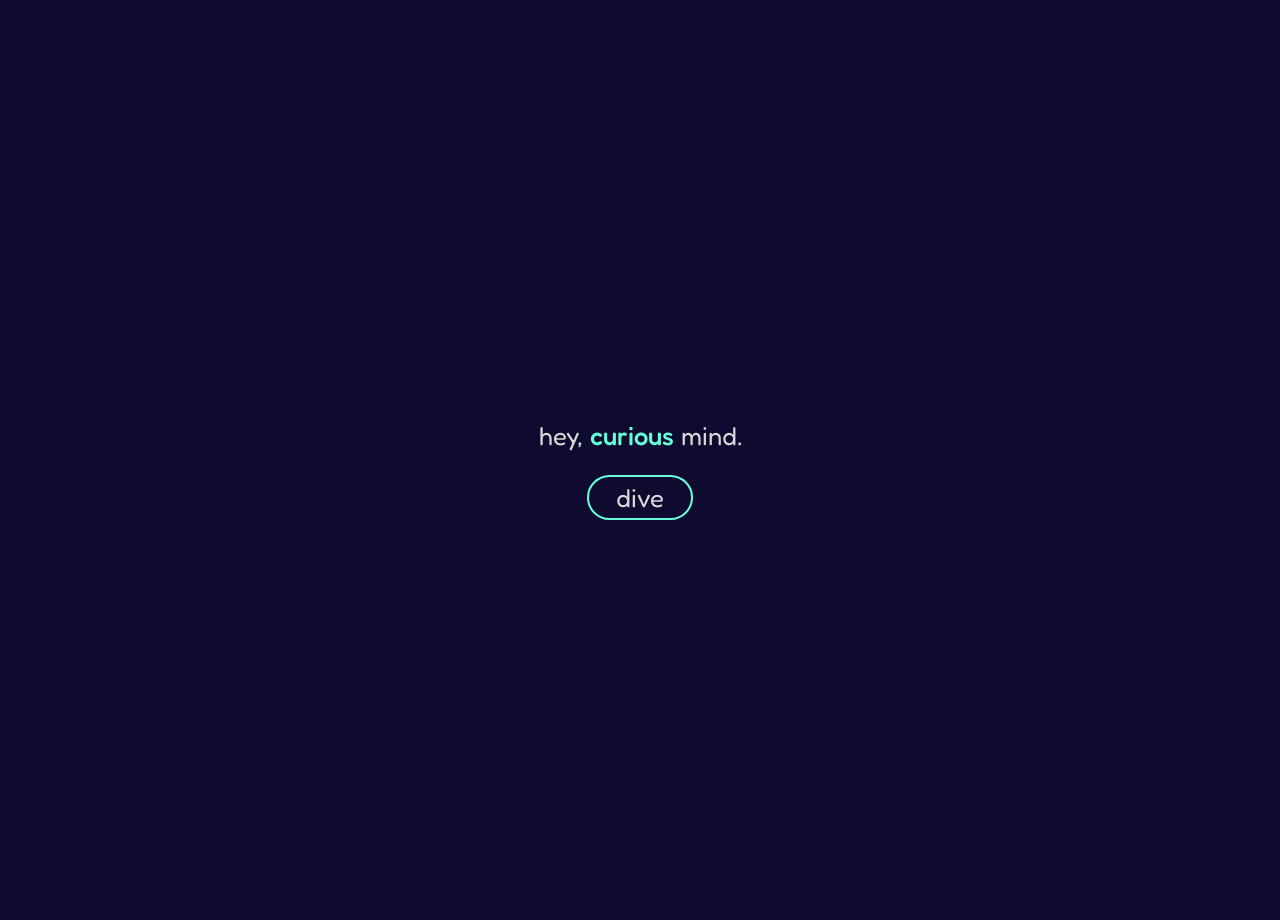
<file: index.html>
<!DOCTYPE html>
<html lang="en">
  <head>
    <meta charset="UTF-8" />
    <meta name="viewport" content="width=device-width, initial-scale=1.0" />
    <link rel="stylesheet" href="./style.css" />
    <link
      href="https://fonts.googleapis.com/css2?family=Poppins:wght@100;200;300;400;500;600;700;800;900&display=swap"
      rel="stylesheet"
    />
    <link rel="preconnect" href="https://fonts.googleapis.com" />
    <link rel="preconnect" href="https://fonts.gstatic.com" crossorigin />
    <link
      href="https://fonts.googleapis.com/css2?family=Fredoka:wght@300..700&display=swap"
      rel="stylesheet"
    />
    <link rel="icon" href="./imgs/website.png" />

    <title>Shahin</title>
  </head>
  <body>
    <main class="hero-intro">
      <h1>hey, <span class="highlight">curious</span> mind.</h1>
      <a href="./portfolio.html"><button>dive</button></a>
    </main>
    <script>
      const button = document.querySelector("button");
      const hero = document.querySelector(".hero-intro");

      button.addEventListener("click", function (e) {
        e.preventDefault(); // prevent instant jump
        hero.classList.add("fade-out");

        setTimeout(() => {
          window.location.href = button.parentElement.getAttribute("href");
        }, 1000); // match fadeOut duration
      });
    </script>
  </body>
</html>
</file>
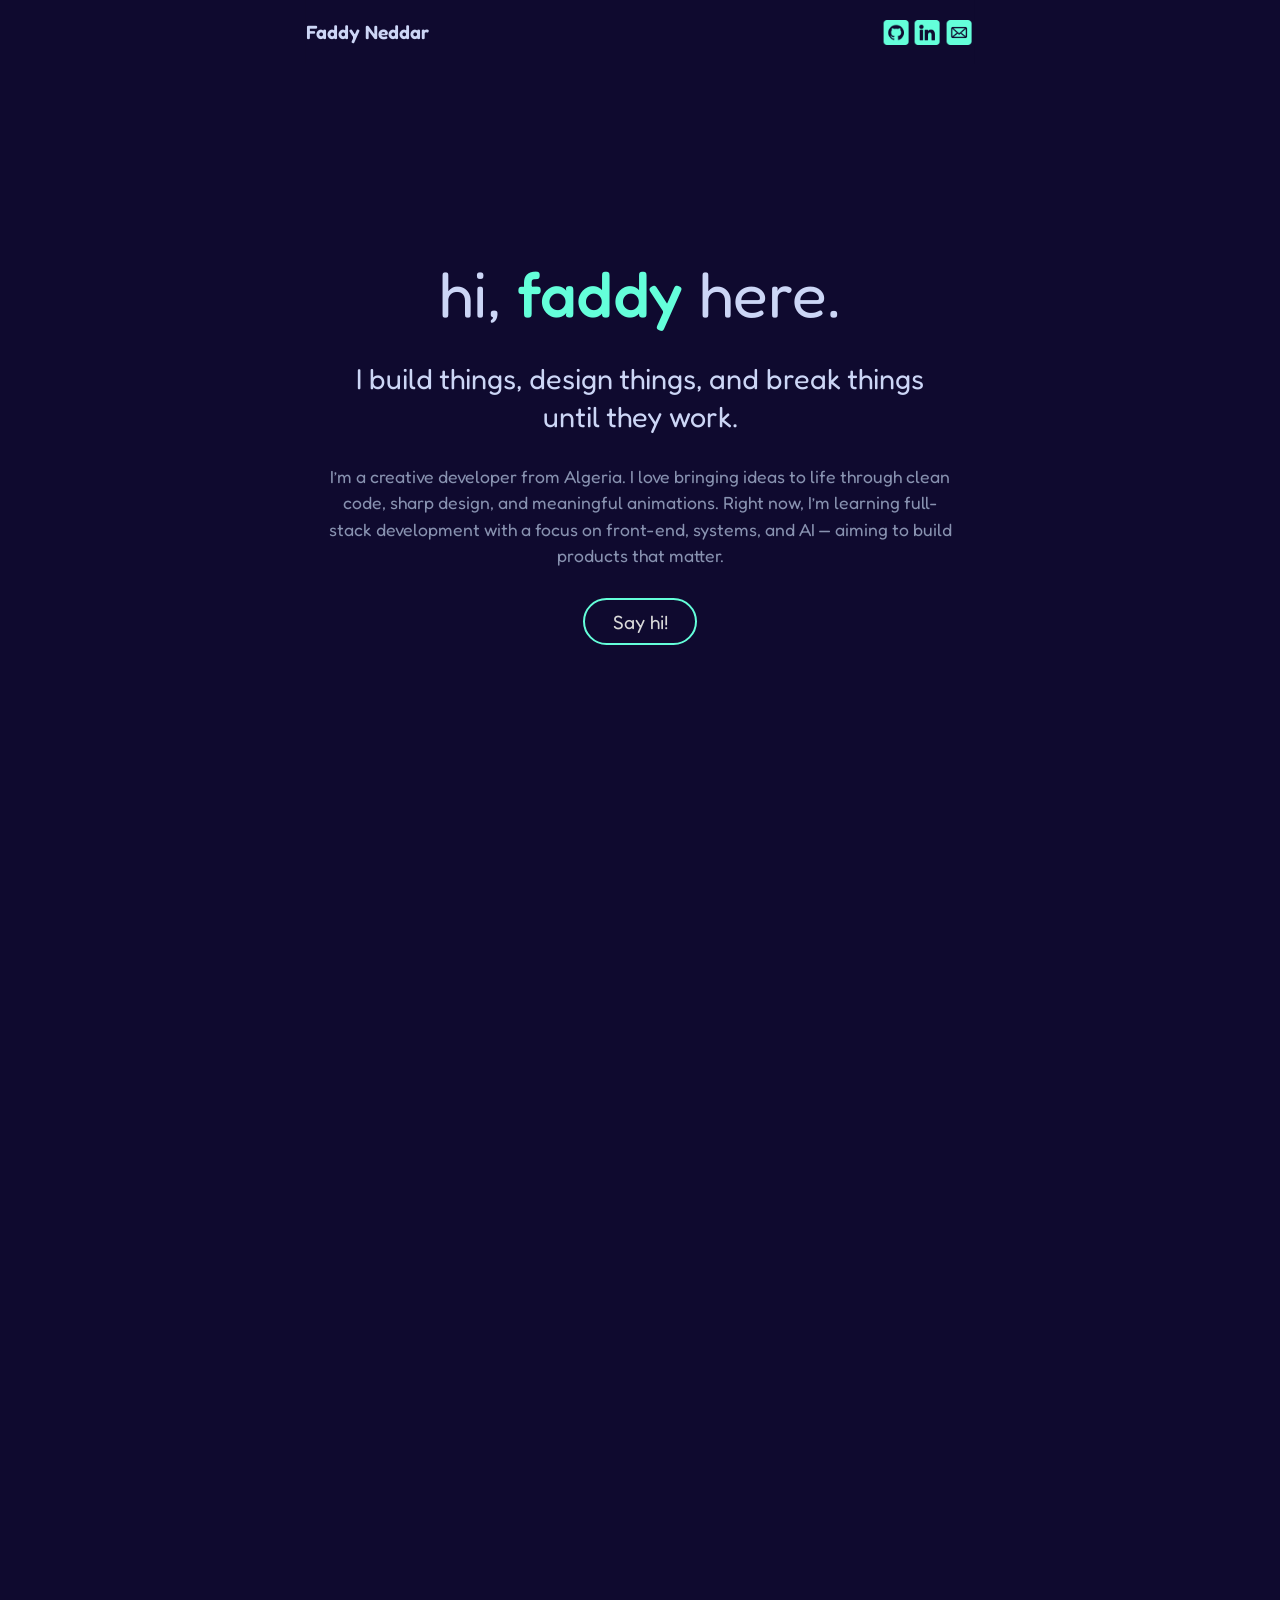
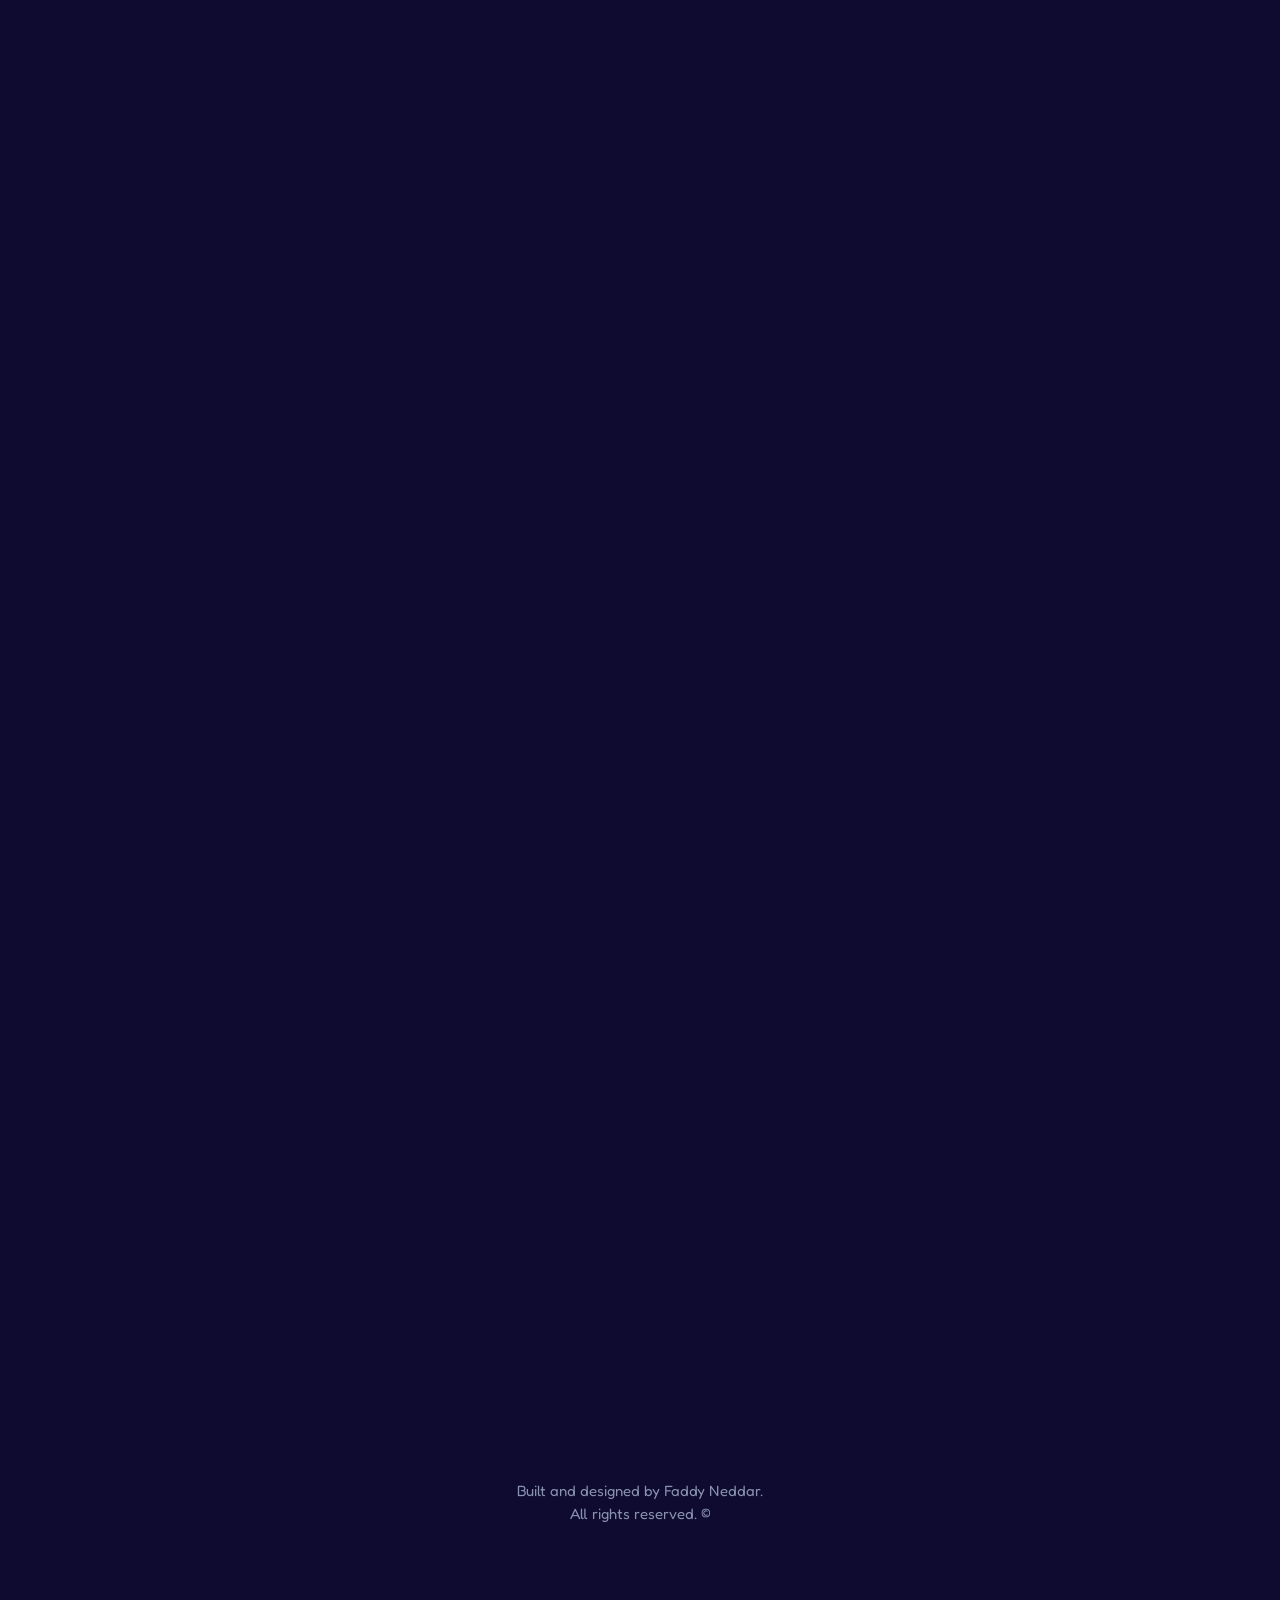
<file: portfolio.html>
<!DOCTYPE html>
<html lang="en">
  <head>
    <meta charset="UTF-8" />
    <meta name="viewport" content="width=device-width, initial-scale=1.0" />
    <link rel="stylesheet" href="./portfolio.css" />
    <link
      href="https://fonts.googleapis.com/css2?family=Poppins:wght@100;200;300;400;500;600;700;800;900&display=swap"
      rel="stylesheet"
    />
    <link rel="preconnect" href="https://fonts.googleapis.com" />
    <link rel="preconnect" href="https://fonts.gstatic.com" crossorigin />
    <link
      href="https://fonts.googleapis.com/css2?family=Karla:ital,wght@100;200;300;400;500;600;700;800;900&display=swap"
      rel="stylesheet"
    />
    <link
      href="https://fonts.googleapis.com/css2?family=Manrope:wght@400;600;700&display=swap"
      rel="stylesheet"
    />
    <link rel="preconnect" href="https://fonts.googleapis.com" />
    <link rel="preconnect" href="https://fonts.gstatic.com" crossorigin />
    <link
      href="https://fonts.googleapis.com/css2?family=Quicksand:wght@300..700&display=swap"
      rel="stylesheet"
    />
    <link rel="preconnect" href="https://fonts.googleapis.com" />
    <link rel="preconnect" href="https://fonts.gstatic.com" crossorigin />
    <link
      href="https://fonts.googleapis.com/css2?family=Nunito:ital,wght@0,200..1000;1,200..1000&display=swap"
      rel="stylesheet"
    />
    <link rel="preconnect" href="https://fonts.googleapis.com" />
    <link rel="preconnect" href="https://fonts.gstatic.com" crossorigin />
    <link
      href="https://fonts.googleapis.com/css2?family=Fredoka:wght@300..700&display=swap"
      rel="stylesheet"
    />
    <link rel="icon" href="./imgs/website.png" />
    <script src="./script.js" defer></script>
    <meta
      name="description"
      content="Hi, I'm Faddy — a passionate designer & developer creating digital experiences with impact."
    />

    <title>Shahin</title>
  </head>

  <body>
    <section class="top">
      <header>
        <a class="name" href="">Faddy Neddar</a>
        <div class="icons">
          <a class="github" href="https://github.com/neddarfaddy"
            ><img src="./imgs/github.png" alt=""
          /></a>
          <a
            class="linkedin"
            href="https://www.linkedin.com/in/neddar-faddy-54369023b/
    "
            ><img src="./imgs/linkedin.png" alt=""
          /></a>
          <a class="mail-icon" href="mailto:neddarfaddy@gmail.com"
            ><img src="./imgs/mail.png" alt=""
          /></a>
        </div>
      </header>
    </section>

    <!---------------- ------------- ------------- ------------- ------------- -------------HERO SECTION ------------- ------------- ------------- ------------- ------------- ---------- -->

    <section class="intro">
      <h1>hi, <span>faddy</span> here.</h1>
      <h2>I build things, design things, and break things until they work.</h2>
      <p>
        I’m a creative developer from Algeria. I love bringing ideas to life
        through clean code, sharp design, and meaningful animations. Right now,
        I’m learning full-stack development with a focus on front-end, systems,
        and AI — aiming to build products that matter.
      </p>
      <button id="contact-btn">Say hi!</button>
    </section>

    <!---------------- ------------- ------------- ------------- ------------- -------------HERO SECTION ------------- ------------- ------------- ------------- ------------- ---------- -->

    <!---------------- ------------- ------------- ------------- ------------- -------------ABOUT SECTION ------------- ------------- ------------- ------------- ------------- ---------- -->

    <section class="about animate-on-scroll">
      <div class="left-about">
        <h1>/ about me</h1>
        <p>
          I’m currently building my foundation as a <span>developer</span> and
          <span>designer</span> — blending <span>front-end</span> web
          development with <span>visual storytelling</span>. My goal is to go
          beyond typical websites and create <span>interactive</span>,
          <span>animated</span>, and intelligent products, from
          <span>beautiful UIs</span> to <span>full-scale systems</span> and
          <span>AI-powered tools</span>.<br />
          <br />
          I’m also on a long-term mission to master
          <span>cloud infrastructure</span>, <span>backend systems</span>, and
          <span>machine learning</span> — aiming to work on
          <span>high-impact projects</span> that go beyond code. <br /><br />
          Here are some technologies I’ve been working with lately:
        </p>
        <div class="skills-group">
          <div class="skills">
            <img src="./imgs/arrow.png" alt="" />
            <p>HTML / CSS</p>
          </div>
          <div class="skills">
            <img src="./imgs/arrow.png" alt="" />
            <p>JavaScript (ES6+)</p>
          </div>
          <div class="skills">
            <img src="./imgs/arrow.png" alt="" />
            <p>Learning React.js</p>
          </div>
          <div class="skills">
            <img src="./imgs/arrow.png" alt="" />
            <p>Responsive Design</p>
          </div>
          <div class="skills">
            <img src="./imgs/arrow.png" alt="" />
            <p>Learning Three.js</p>
          </div>
        </div>
      </div>
      <div class="right-about">
        <img src="./imgs/Faddy.jpeg" alt="" />
      </div>
    </section>

    <!--------------- ------------- ------------- ------------- ------------- -------------ABOUT SECTION ------------- ------------- ------------- ------------- ------------- ---------- -->

    <main class="experience animate-on-scroll">
      <div class="experience-container">
        <div class="experience-container-header"><h1>/ experience</h1></div>
        <div class="experience-container-information">
          <div class="experience-titles">
            <button class="title-experience-button menutech-experience">
              <span> &#9656; </span>Menutech
            </button>
            <button class="title-experience-button qwoted-experience">
              <span> &#9656; </span> Qwoted
            </button>
            <button class="title-experience-button veeva-experience">
              <span> &#9656; </span> Veeva Systems
            </button>
          </div>

          <div class="experience-summary">
            <h1 class="job-title">
              Front-End Developer & Designer <br />
              <span class="job-location">@ Menutech</span>
            </h1>
            <p class="job-date">
              Jan <span>2024</span> - Apr <span>2025</span>
            </p>
            <ul class="fade-up job-points">
              <li>
                Design and customize digital menus with a focus on user
                experience, responsive layouts, and brand consistency.
              </li>
              <li>
                Support front-end development using HTML, CSS, JavaScript, and
                assist in back-end tasks such as CMS configurations and
                API-based content updates.
              </li>
              <li>
                Contribute to sales operations by assisting in client
                onboarding, translating customer needs into technical solutions,
                and maintaining multilingual communication.
              </li>
            </ul>
          </div>
          <div class="hidden experience-summary">
            <h1 class="job-title">
              Sales Support Specialist <br />
              <span class="job-location">@ Qwoted</span>
            </h1>
            <p class="job-date">
              Jul <span>2024</span> - Jan <span>2025</span>
            </p>
            <ul class="fade-up job-points">
              <li>
                Played a critical part in ensuring the efficiency of the sales
                team. My responsibilities included managing CRM systems,
                organizing client data, and preparing sales reports to track
                performance metrics.
              </li>
              <li>
                Handled administrative tasks, and provided timely follow-ups to
                maintain strong client relationships. This position honed my
                organizational skills, attention to detail, and ability to
                thrive in a dynamic, fast-paced environment.
              </li>
            </ul>
          </div>
          <div class="hidden experience-summary">
            <h1 class="job-title">
              Sales Development Representative <br />
              <span class="job-location">@ Veeva</span>
            </h1>
            <p class="job-date">
              Dec <span>2022</span> - Jul <span>2024</span>
            </p>
            <ul class="fade-up job-points">
              <li>
                Worked with the team to generate and qualify new leads and
                opportunities. Researched and developed plans for attracting
                more customers.
              </li>
              <li>
                Partnered closely with sales teams to advance and close
                opportunities over time. Built trusted relationships with
                customers, understood their needs, and recommend the right
                products and solutions.
              </li>
            </ul>
          </div>
        </div>
      </div>
    </main>

    <!--------------- ------------- ------------- ------------- ------------- -------------ABOUT SECTION ------------- ------------- ------------- ------------- ------------- ---------- -->

    <section class="projects animate-on-scroll">
      <h1>/ pet projects</h1>
      <div class="project-sections">
        <div class="project-row">
          <div class="project-row-icons">
            <img src="./imgs/website.png" alt="" />
            <a
              href="https://neddarfaddy.github.io/ryujin-resort/"
              target="_blank"
              ><img src="./imgs/link.png" alt=""
            /></a>
          </div>

          <h2>Ryujin Resorts</h2>
          <p>
            A luxury resort landing page built with clean HTML, CSS, and design
            precision. Responsive, elegant, and fully custom-coded.
          </p>
          <p>HTML / JavaScript / CSS</p>
        </div>

        <div class="project-row">
          <div class="project-row-icons">
            <img src="./imgs/website.png" alt="" />
            <a href="https://neddarfaddy.github.io/pig-game/" target="_blank"
              ><img src="./imgs/link.png" alt=""
            /></a>
          </div>

          <h2>Dice Duel</h2>
          <p>
            Includes modal overlays for rules, animated dice visuals, and
            responsive layout adapting across screen sizes. Designed with
            attention to user feedback, accessibility, and smooth gameplay flow.
          </p>
          <p></p>
        </div>
        <div class="project-row">
          <div class="project-row-icons">
            <img src="./imgs/website.png" alt="" />
            <a href="https://neddarfaddy.github.io/vyro/" target="_blank"
              ><img src="./imgs/link.png" alt=""
            /></a>
          </div>

          <h2>VYRO Sportswear</h2>
          <p>
            VYRO is a bold, mobile-first concept website for a fictional
            sportswear brand. it features dynamic scroll animations, a modular
            grid for showcasing products.
          </p>
          <p>HTML / JavaScript / CSS</p>
        </div>
      </div>
    </section>

    <footer>
      <p>Built and designed by Faddy Neddar.</p>
      <p>All rights reserved. ©</p>
    </footer>

    <!--------------- ------------- ------------- ------------- ------------- -------------EXERIENCES SECTION ------------- ------------- ------------- ------------- ------------- -------- -->
  </body>
</html>
</file>
<file: style.css>
html {
  background-color: #0f0a2f;
  background-attachment: fixed;
  background-size: cover;
  background-repeat: no-repeat;
  height: 100%;
}

html,
body {
  margin: 0;
  padding: 0;
  height: 100%;
  overflow-y: hidden;
}

* {
  margin: 0;
  padding: 0;
  box-sizing: border-box;
}

body {
  margin: 0;
  min-height: 100%;

  padding-left: 1.3rem;
  padding-right: 1.3rem;
}
.hero-intro {
  opacity: 1;
  transform: translateY(20px);
  animation: fadeIn 1s ease-out forwards;
  animation-delay: 0.2s;
}

/* Fade-out on click */
.fade-out {
  animation: fadeOut 1s ease-in forwards;
}

@keyframes fadeOut {
  to {
    opacity: 1;
    transform: translateY(-3020px);
  }
}

.hero-intro {
  display: flex;
  flex-direction: column;
  justify-content: center;
  align-items: center;
  margin: 0 auto;
  text-align: center;
  height: 100%;
  gap: 1.5rem;
  position: relative;
}

.hero-intro h1 {
  font-family: "Fredoka", sans-serif;
  color: #d9d9d9;
  font-weight: 400;
  font-size: 1.6rem;
}

.hero-intro span {
  color: #64ffda;
  font-weight: 600;
}

.hero-intro button {
  background: none;
  color: #d9d9d9;
  border-radius: 30px;
  border-style: solid;
  cursor: pointer;
  border-color: #64ffda;
  font-family: "Fredoka", sans-serif;
  font-size: 1.3rem;
  padding: 0.3rem 1.7rem;
  animation: breathe 1s ease-in-out infinite;
}

@keyframes breathe {
  0%,
  100% {
    transform: scale(1);
    box-shadow: 0 0 0 0 rgba(100, 255, 218, 0.5);
  }
  50% {
    transform: scale(1.06);
    box-shadow: 0 0 15px 2px rgba(100, 255, 218, 0.3);
  }
}

@media (min-width: 768px) {
  .hero-intro h1 {
    font-family: "Fredoka", sans-serif;
    color: #d9d9d9;
    font-weight: 400;
    font-size: clamp(1rem, 2vw, 3rem);
  }

  .hero-intro span {
    color: #64ffda;
    font-weight: 500;
  }

  .hero-intro button {
    font-size: clamp(1rem, 2vw, 2rem);
  }
}
</file>
<file: portfolio.css>
/*---------------- ------------- ------------- ------------- ---------GLOBAL---- ------------- ------------- ------------- ------------- ------------- ------------- ---------- */

html {
  background-color: #0f0a2f;
  background-attachment: fixed;
  background-size: cover;
  background-repeat: no-repeat;
  height: 100%;
}
.hidden {
  display: none !important;
}
* {
  -webkit-tap-highlight-color: transparent;
}
::-webkit-scrollbar {
  width: 4rem;
  height: 18px;
}

::-webkit-scrollbar-track {
  background: #0a192f; /* match your background */
}

::-webkit-scrollbar-thumb {
  background-color: #64ffda; /* bright accent */
  border-radius: 10px;
  border: 22px solid #0a192f; /* border for spacing */
}

/* Firefox (limited styling) */
* {
  scrollbar-color: #64ffda #0a192f;
}
html,
body {
  margin: 0;
  padding: 0;
  height: 100%;
}

* {
  margin: 0;
  padding: 0;
  box-sizing: border-box;
}

body {
  margin: 0;
  min-height: 100%;
  padding-left: 1.3rem;
  padding-right: 1.3rem;
  opacity: 0;
  transition: opacity 2s ease-in;
}

body.loaded {
  opacity: 1;
}

* {
  margin: 0;
  padding: 0;
  font-family: "Fredoka", sans-serif;
}

/*---------------- ------------- ------------- ------------- ---------HERO SECTION---- ------------- ------------- ------------- ------------- ------------- ------------- ---------- */

.hero-intro {
  display: flex;
  flex-direction: column;
  justify-content: center;
  align-items: center;
  margin-inline: auto;
  width: 95%;

  height: 100%;
  gap: 1rem;
  position: relative;
}

.hero-intro h1 {
  font-family: "Fredoka", sans-serif;
  color: #ccd6f6;
  font-weight: 500;
  font-size: 2rem;
}

.hero-intro span {
  color: #64ffda;
  font-weight: 600;
}

.hero-intro button {
  background: none;
  color: #d9d9d9;
  border-style: solid;
  border-color: #64ffda;
  font-family: "Fredoka", sans-serif;
  font-size: 1.3rem;
  padding: 0.3rem 1.7rem;
}

/*---------------- ------------- ------------- ------------- ---------FIXED ELEMENTS---- ------------- ------------- ------------- ------------- ------------- ------------- ---------- */
header {
  display: flex;
  background-color: #0f0a2f;
  justify-content: center;
  align-items: center;
  position: fixed;
  width: 100%;
  height: 4rem;
  top: 0;
  padding-left: 1.5rem;
  padding-right: 1.5rem;
  left: 0;
  z-index: 1000;
}
header img {
  width: 100%;
}

.icons {
  display: flex;
  justify-content: end;
  align-items: center;
  width: 50%;
  margin-left: auto;
  height: 100%;
}

.name {
  width: 50%;
  text-decoration: none;
  font-family: "Fredoka", sans-serif;
  color: #ccd6f6;
  height: 100%;
  display: flex;
  justify-content: start;
  align-items: center;
  font-weight: 600;
  font-size: 1.2rem;
}
.icons a {
  margin-left: auto;
  width: 25px !important;
}

.mail-icon,
.github,
.linkedin {
  display: flex;
  width: 25px;
  margin: 0.2rem !important;
}

/*---------------- ------------- ------------- ------------- ------------- INTRO SECTION------------- ------------- ------------- ------------- ------------- ------------- ---------- */

.intro {
  display: flex;
  flex-direction: column;
  justify-content: center;
  align-items: center;
  vertical-align: middle;
  text-align: center;
  gap: 1.8rem;
  width: 95%;
  margin-inline: auto;
  width: 95%;
  height: 100%;
  background: transparent;
}

.intro * {
  font-family: "Fredoka", sans-serif;
}

.intro h1 {
  font-family: "Fredoka", sans-serif;
  color: #ccd6f6;
  font-weight: 400;
  font-size: 2rem;
}

.intro span {
  color: #64ffda;
  font-weight: 600;
}

.intro h2 {
  font-family: "Fredoka", sans-serif;
  color: #ccd6f6;
  font-weight: 400;
  font-size: 1.3rem;
  line-height: 1.3;
}

.intro button {
  background: none;
  color: #d9d9d9;
  border-style: solid;
  text-decoration: none;
  border-radius: 30px;
  border-color: #64ffda;
  font-family: "Fredoka", sans-serif;
  font-size: 1.2rem !important;
  padding: 0.6rem 1.7rem;
  cursor: pointer;
  transition: all 0.5s ease-in-out;
}

.intro button:hover {
  transform: scale(1.2);
}

.intro p {
  font-family: "Fredoka", sans-serif;
  font-size: 1rem;
  font-weight: 400;
  line-height: 1.5;
  color: #8892b0;
}

/*---------------- ------------- ------------- ------------- ------------- ------------- ------------- ------------- ------------- ------------- ------------- ---------- */

.about {
  display: flex;
  width: 95%;
  margin-left: auto;
  margin-right: auto;
  flex-direction: column;
  align-items: start;
  justify-content: center;
  text-align: left;
  padding-top: 1rem;
  gap: 2rem;
  padding-bottom: 7rem;
}

.about * {
  font-family: "Fredoka", sans-serif;
  color: #d9d9d9;
}

.about h1 {
  font-weight: 600;
  font-size: 1.8rem;
  color: #ccd6f6;
  padding-bottom: 2rem;
}

.about p {
  font-family: "Fredoka", sans-serif;
  font-size: 0.93rem;
  font-weight: 400;
  line-height: 1.5;

  color: #8892b0;
}
.about span {
  color: #64ffda;
  font-weight: 500;
}

.right-about {
  display: none;
}
.skills img {
  width: 1rem;
  height: 1rem;
}

.skills {
  display: flex;
  gap: 1rem;
  align-items: center;
}

.skills p {
  font-size: 0.93rem;
  color: #8892b0;
}

.skills-group {
  padding-top: 2rem;
  display: grid;
  grid-template-columns: 1fr 1fr; /* Three equal columns */
  grid-template-rows: auto auto;
  width: 100%;
  row-gap: 0.5rem;
}

/*---------------- ------------- ------------- ------------- ------------- ------------- ------------- ------------- ------------- ------------- ------------- ---------- */

.experience {
  width: 95%;

  margin-left: auto;
  margin-right: auto;
  padding-bottom: 5rem;
}

.experience-container {
  display: flex;
  gap: 3rem;
  width: 100%;
  flex-direction: column;
}

.experience-container-information {
  gap: 1rem;
  display: flex;
  flex-direction: column;
}

/* Mini container Settings */
.experience-titles {
  display: flex;
  gap: 2rem;
  flex: 1;
  flex-direction: column;
}

.experience-summary {
  flex: 3.5;
  text-align: left !important;
  display: flex;
  padding-top: 1.3rem;
  align-items: center;
  flex-direction: column;
  padding-left: 0.8rem !important;
  padding-right: 0.5rem;
}

.job-points {
  display: flex;
  width: 100%;
  padding-left: 3rem;
  flex-direction: column;
  justify-content: center;
  align-items: start;
  gap: 1.5rem;
}

/* Typography Settings */

.experience h1 {
  font-weight: 600;
  font-size: 1.8rem;
  color: #ccd6f6;
}
.qwoted-experience {
  font-weight: 500;
  color: #64ffda;
}
.experience-titles button.menutech-experience {
  color: #64ffda;
}

.experience-titles button {
  font-weight: 500;
  background-color: transparent;
  text-transform: uppercase;
  color: #8892b0;
  border: none;
  text-align: left;
  cursor: pointer;
  font-size: 0.9rem;
  transition: all 0.3s ease-in-out;
}

.experience-titles button:hover {
  color: #64ffda;
}

.experience-container-header {
  font-size: clamp(1rem, 1vw, 5rem);
}

.job-date {
  padding-top: 1rem;
  font-size: 0.9rem !important;
  padding-bottom: 2rem;
  color: #ccd6f6;
  font-weight: 500;
  align-self: flex-start;
}

.job-date span {
  color: #64ffda;
}

.job-points li {
  color: #8892b0;
  line-height: 1.5rem;
  font-size: clamp(1rem, 0.8vw, 5rem);
  align-items: start;
}

.job-title {
  color: #ccd6f6;
  align-self: flex-start;
  font-size: 1.18rem !important;
}

.job-location {
  color: #64ffda;
}

.job-points li::marker {
  color: #64ffda; /* or whatever color you want */
}

@keyframes fadeUp {
  0% {
    opacity: 0;
    transform: translateY(120px);
  }
  100% {
    opacity: 1;
    transform: translateY(0);
  }
}

.fade-up {
  animation: fadeUp 0.7s ease-out forwards;
}

/*---------------- ------------- ------------- ------------- ------------- ------------- ------------- ------------- ------------- ------------- ------------- ---------- */
.projects {
  padding-top: 2rem;
  padding-bottom: 3rem;
  width: 95%;
  display: flex;
  flex-direction: column;
  gap: 2rem;
  margin-inline: auto;
}

.project-sections {
  display: grid;
  grid-template-columns: 1fr;
  grid-template-rows: auto;
  row-gap: 1rem;
}

.projects h1 {
  font-family: "Fredoka", sans-serif;
  color: #ccd6f6;
  font-weight: 600;
  font-size: 1.8rem;
}

.project-row {
  width: 95%;
  margin-inline: auto;
  height: 20.5rem;
  background-color: #112240;
  border-radius: 6%;
  display: flex;
  justify-content: space-around;
  padding-left: 1.3rem;
  padding-right: 1.3rem;
  flex-direction: column;
}

.project-row h2 {
  font-family: "Fredoka", sans-serif;
  color: #ccd6f6;
  font-weight: 500;
  font-size: 1.3rem;
  text-align: start;
  text-decoration: none;
}

.project-row p {
  font-family: "Fredoka", sans-serif;
  font-size: 0.93rem;
  font-weight: 400;
  text-align: start;
  color: #8892b0;
  line-height: 1.5;
}

.project-row img {
  width: 8%;
}

.project-row-icons {
  display: flex;
  justify-content: center;
  align-items: center;
  gap: 2rem;
}

.project-row-icons a {
  display: inline-flex; /* shrink-wraps the image */
  align-items: center;
  justify-content: end;
  width: auto;
  height: 100%;
  padding: 0;
  margin: 0;
}

.project-row-icons a img {
  width: 10%;
}
@keyframes fadeIn {
  from {
    opacity: 0;
  }
  to {
    opacity: 1;
  }
}

/* [base64]*/

footer {
  text-align: center;
  padding-top: 2rem;
  padding-bottom: 6rem;
}

footer p {
  font-family: "Fredoka", sans-serif;
  font-size: 0.93rem;
  font-weight: 400;
  color: #8892b0;
  line-height: 1.5;
}
@keyframes fadeInUp {
  from {
    opacity: 0;
    transform: translateY(40px);
  }
  to {
    opacity: 1;
    transform: translateY(0);
  }
}

.animate-on-scroll {
  opacity: 0;
  transform: translateY(40px);
  transition: opacity 1.2s ease, transform 2s ease;
}

.animate-on-scroll.in-view {
  animation: fadeInUp 2s ease forwards;
}

/* [base64]*/

@media (min-width: 890px) {
  /*---------------- ------------- ------------- ------------- ---------GLOBAL---- ------------- ------------- ------------- ------------- ------------- ------------- ---------

  /*---------------- ------------- ------------- ------------- ---------HEADER SECTION---- ------------- ------------- ------------- ------------- ------------- ------------- ---------- */

  .experience {
    width: clamp(900px, 55%, 1200px);

    margin-inline: auto;
    padding-top: 7rem;
    margin-inline: auto;
    margin-bottom: 2rem;
  }

  .experience-container {
    display: flex;
    gap: 3rem;

    flex-direction: column;
  }

  .experience-container-information {
    gap: 3rem;
    padding-top: 2rem;
    display: flex;
    flex-direction: row;
  }

  .experience-titles {
    display: flex;
    gap: 3rem;
    flex: 1;
    padding-top: 3rem;
    flex-direction: column;
  }

  .experience-summary {
    flex: 3.5;
    display: flex;
    padding-top: 0;
  }

  .job-points {
    padding-left: 2rem;

    display: flex;
    flex-direction: column;
    gap: 1rem;
  }

  .experience h1 {
    font-weight: 600;
    font-size: clamp(3rem, 1.8vw, 3rem);
    color: #ccd6f6;
  }

  .experience-titles button {
    background-color: transparent;
    color: #8892b0;
    border: none;
    display: flex;
    justify-content: start;
    align-items: center;
    text-align: left;
    cursor: pointer;
    font-size: clamp(1.1rem, 0.8vw, 1.3rem);
    transition: all 0.7s ease-in-out;
  }

  .title-experience-button span {
    font-size: 2rem !important;
  }

  .experience-titles button:hover {
    color: #64ffda;
  }

  .experience-container-header {
    font-size: clamp(1rem, 1vw, 5rem);
  }

  .job-date {
    padding-top: 1rem;
    font-size: clamp(0.8rem, 0.8vw, 3rem) !important;
    padding-bottom: 2rem;
    color: #ccd6f6;
  }

  .job-date span {
    color: #64ffda;
  }

  .job-points li {
    color: #8892b0;
    line-height: 2rem;
    font-size: clamp(1.1rem, 0.8vw, 1.3rem);
  }

  .job-title {
    font-size: 200rem;
    color: #ccd6f6;

    font-size: clamp(2rem, 0.8vw, 10rem) !important;
  }

  .job-location {
    color: #64ffda;
  }

  .job-points li::marker {
    color: #64ffda;
  }

  @keyframes fadeUp {
    0% {
      opacity: 0;
      transform: translateY(120px);
    }
    100% {
      opacity: 1;
      transform: translateY(0);
    }
  }

  .fade-up {
    animation: fadeUp 0.7s ease-out forwards;
  }

  .top {
    background-color: #0f0a2f;
    height: 4rem;
    width: 95%;

    left: 50%; /* move starting point to middle of the screen */
    transform: translateX(-50%);
    position: fixed;
    z-index: 20000;
    animation: fadeIn 1s ease forwards;
  }
  header {
    width: clamp(300px, 55%, 1200px) !important;
    margin-inline: auto;
    padding-left: 0rem;
    padding-right: 0rem;
    left: 50%; /* move starting point to middle of the screen */
    transform: translateX(-50%);
  }

  @keyframes fadeIn {
    from {
      opacity: 0;
    }
    to {
      opacity: 1;
    }
  }
  .icons {
    min-width: 95px;
  }

  .github,
  .linkedin {
    height: 100%;
    display: flex;
    justify-content: center;
    align-items: center;
  }

  .name {
    flex: 3;
    text-decoration: none;
    font-family: "Fredoka", sans-serif;
    color: #ccd6f6;
    height: 100%;
    display: flex;
    justify-content: start;
    align-items: center;
    font-weight: 600;
    font-size: 1.2rem;
  }
  header img {
    width: 100%;
  }

  /*---------------- ------------- ------------- ------------- ---------HERO SECTION---- ------------- ------------- ------------- ------------- ------------- ------------- ---------- */

  .intro {
    width: clamp(900px, 55%, 1200px);
    margin-inline: auto;
  }

  .intro h1 {
    font-size: clamp(4rem, 3.3vw, 4.6rem);
    font-weight: 400;
  }

  .intro span {
    color: #64ffda;
    font-weight: 500;
  }

  .intro h2 {
    font-size: clamp(1.8rem, 1.2vw, 3rem);
    max-width: 67%;
  }

  .intro button {
    font-size: clamp(1.8rem, 1vw, 3rem);
    padding: 0.6rem 1.7rem;
  }

  .intro p {
    font-size: clamp(1.1rem, 0.8vw, 1.5rem);
    font-weight: 400;
    max-width: 70%;
  }

  /*---------------- ------------- ------------- ------------- ------------- ------------- ------------- ------------- ------------- ------------- ------------- ---------- */

  .about {
    width: clamp(900px, 55%, 1200px);
    margin-inline: auto;
    padding-top: 6rem;
    flex-direction: row;
  }

  .about h1 {
    font-size: clamp(3rem, 1.8vw, 3rem);
    font-weight: 500;
    padding-bottom: 3rem;
  }

  .right-about {
    flex: 1;
    height: 30rem;
    display: flex;
    justify-content: center;
    align-items: center;
    padding-top: 2.9rem;
  }

  .right-about img {
    width: 100%;
    border-radius: 10%;
    height: 75%;
    object-fit: cover;
  }

  .left-about {
    flex: 2;
    height: 100%;
    display: flex;
    flex-direction: column;
    justify-content: center;
  }

  .about p {
    font-size: clamp(1.1rem, 0.8vw, 1.3rem);
    font-weight: 400;
  }

  .skills-group {
    padding-top: 2rem;
    display: grid;
    grid-template-columns: 1fr 1fr; /* Three equal columns */
    grid-template-rows: auto auto;
    width: 100%;
    row-gap: 0.5rem;
  }

  /*---------------- ------------- ------------- ------------- ------------- ------------- ------------- ------------- ------------- ------------- ------------- ---------- */
  .projects h1 {
    font-size: clamp(3rem, 1.8vw, 3rem);
    font-weight: 500;
    padding-bottom: 2rem;
  }

  .projects {
    padding-top: 10rem;
    width: clamp(900px, 55%, 1200px);
    margin-inline: auto;
    justify-content: start;
  }

  .project-row {
    height: 20.5rem;
    background-color: #112240;
    border-radius: 6%;
    display: flex;
    justify-content: space-around;
    padding-left: 1.3rem;
    padding-right: 1.3rem;
    flex-direction: column;
  }

  .project-sections {
    display: grid;
    width: clamp(900px, 100%, 1200px);

    grid-template-columns: 1fr 1fr 1fr !important;
    grid-template-rows: auto;
    row-gap: 1rem;
  }
}

@media (min-width: 550px) {
  .project-sections {
    display: grid;
    width: 100%;

    grid-template-columns: 1fr 1fr;
    grid-template-rows: auto;
    row-gap: 1rem;
  }
}
</file>
